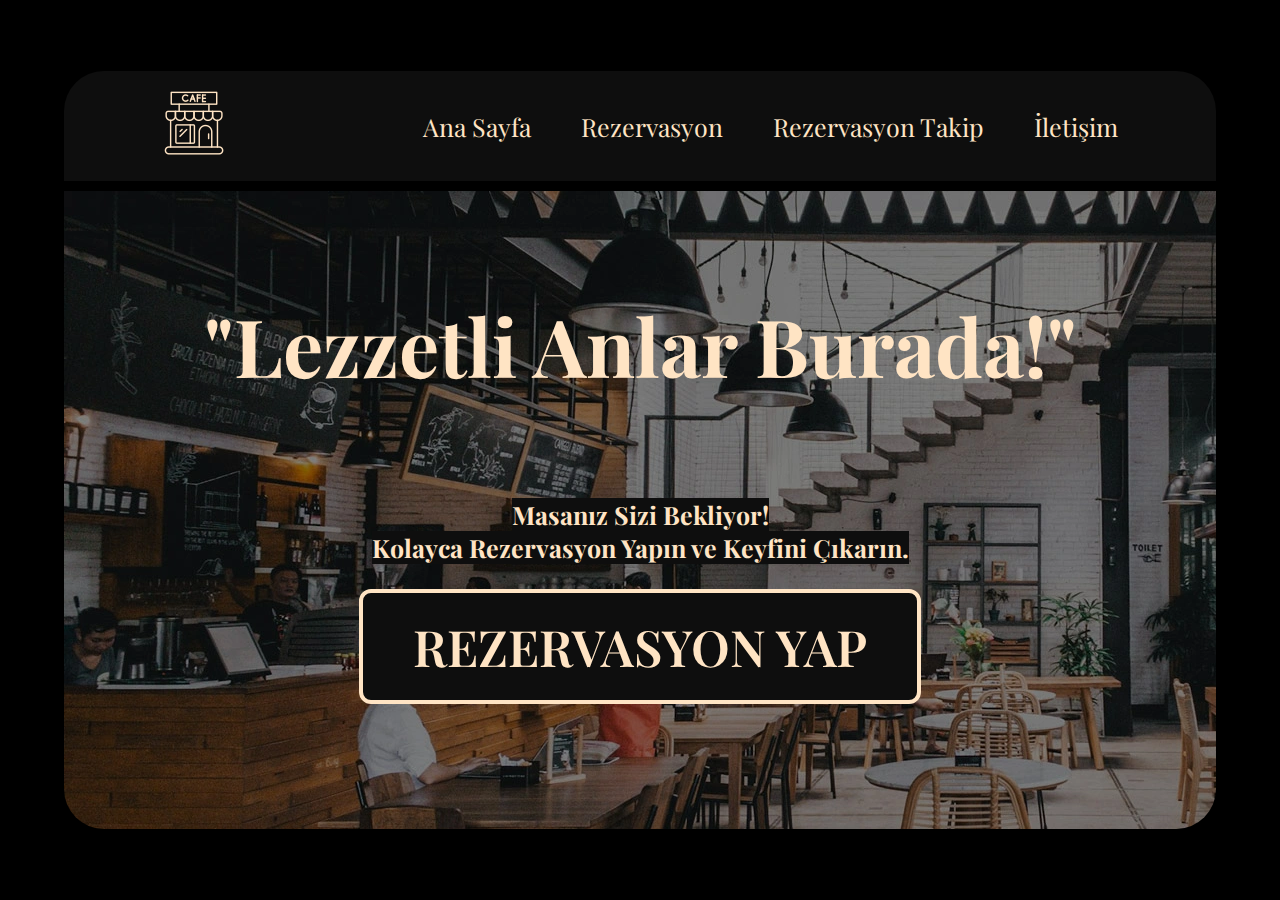
<file: index.html>
<!DOCTYPE html>
<html lang="tr">

<head>
    <meta charset="UTF-8">
    <meta name="viewport" content="width=device-width, initial-scale=1.0">
    <link rel="stylesheet" href="./css/style.css">
    <link rel="stylesheet" href="./css/index.css">
    <title>Document</title>
</head>

<body>
    <div class="container">
        <div id="navbar">
            <a href="index.html"><img src="./img/cafe.png" alt=""></a>
            <div class="menu">
                <a href="index.html">Ana Sayfa</a>
                <a href="rezervasyon.html">Rezervasyon</a>
                <a href="rezervasyon-takip.html">Rezervasyon Takip</a>
                <a href="iletisim.html">İletişim</a>
            </div>
        </div>
        <div id="main">
            <h1>"Lezzetli Anlar Burada!"</h1>
            <h3>Masanız Sizi Bekliyor!</h3>
            <h3>Kolayca Rezervasyon Yapın ve Keyfini Çıkarın.</h3>
            <a href="rezervasyon.html"> <button class="rezBtn">REZERVASYON YAP</button> </a>
        </div>
    </div>
</body>

</html>
</file>
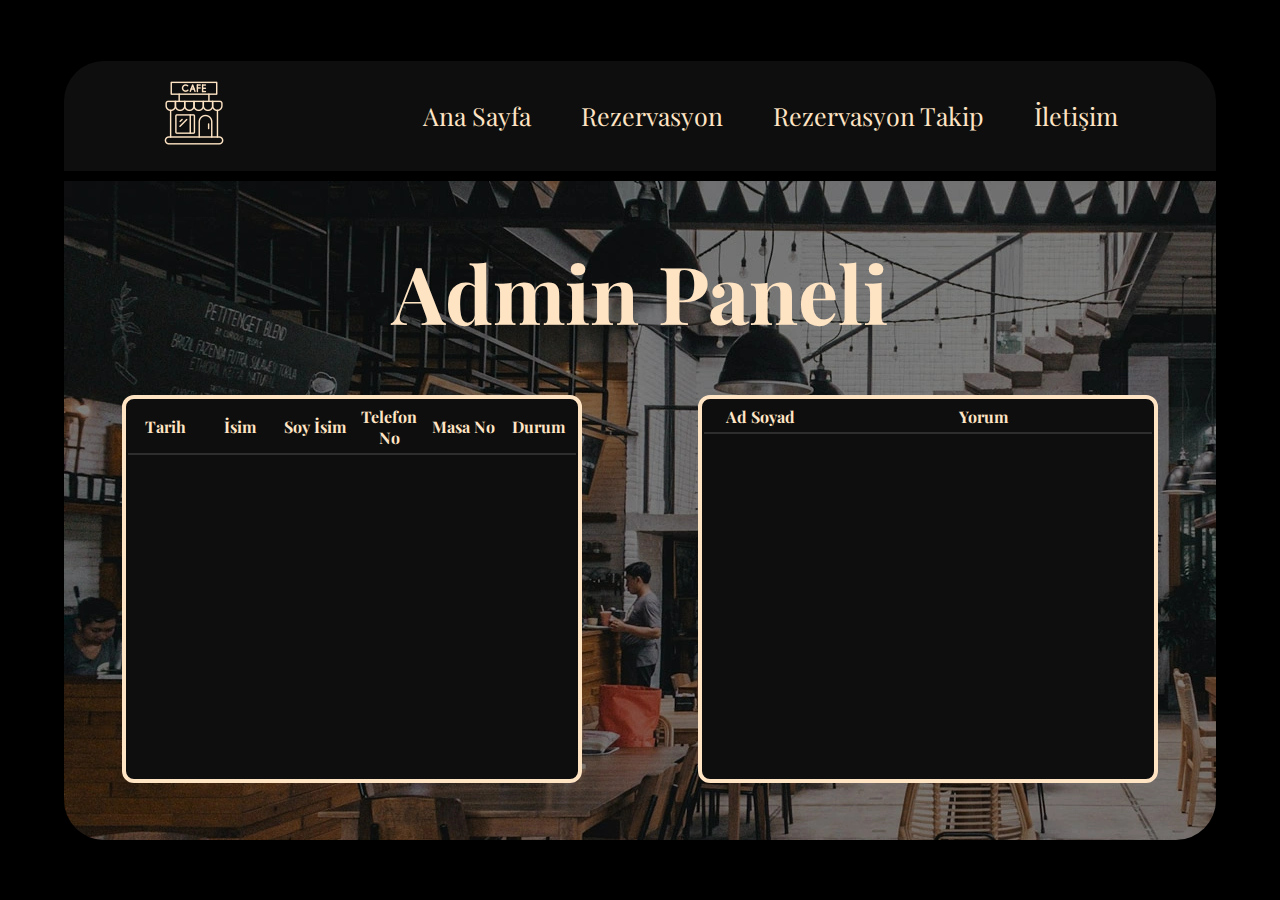
<file: admin.html>
<!DOCTYPE html>
<html lang="tr">

<head>
    <meta charset="UTF-8">
    <meta name="viewport" content="width=device-width, initial-scale=1.0">
    <link rel="stylesheet" href="./css/style.css">
    <link rel="stylesheet" href="./css/admin.css">
    <title>Document</title>
</head>

<body>
    <div class="container">
        <div id="navbar">
            <a href="index.html"><img src="./img/cafe.png" alt=""></a>
            <div class="menu">
                <a href="index.html">Ana Sayfa</a>
                <a href="rezervasyon.html">Rezervasyon</a>
                <a href="rezervasyon-takip.html">Rezervasyon Takip</a>
                <a href="iletisim.html">İletişim</a>
            </div>
        </div>

        <div id="adminRezList">
            <h1>Admin Paneli</h1>
            <div id="adminPanel">
                <table id="tablo">
                    <thead>
                        <tr>
                            <th>Tarih</th>
                            <th>İsim</th>
                            <th>Soy İsim</th>
                            <th>Telefon No</th>
                            <th>Masa No</th>
                            <th>Durum</th>
                        </tr>
                    </thead>
                    <tbody id="bodyRez">



                    </tbody>
                </table>
                <table id="tablo">
                    <thead>
                        <tr>
                            <th>Ad Soyad</th>
                            <th colspan="3">Yorum</th>
                        </tr>
                    </thead>
                    <tbody id="bodyYorum">



                    </tbody>
                </table>
            </div>
        </div>
    </div>

    <script src="./js/admin.js"></script>
</body>

</html>
</file>
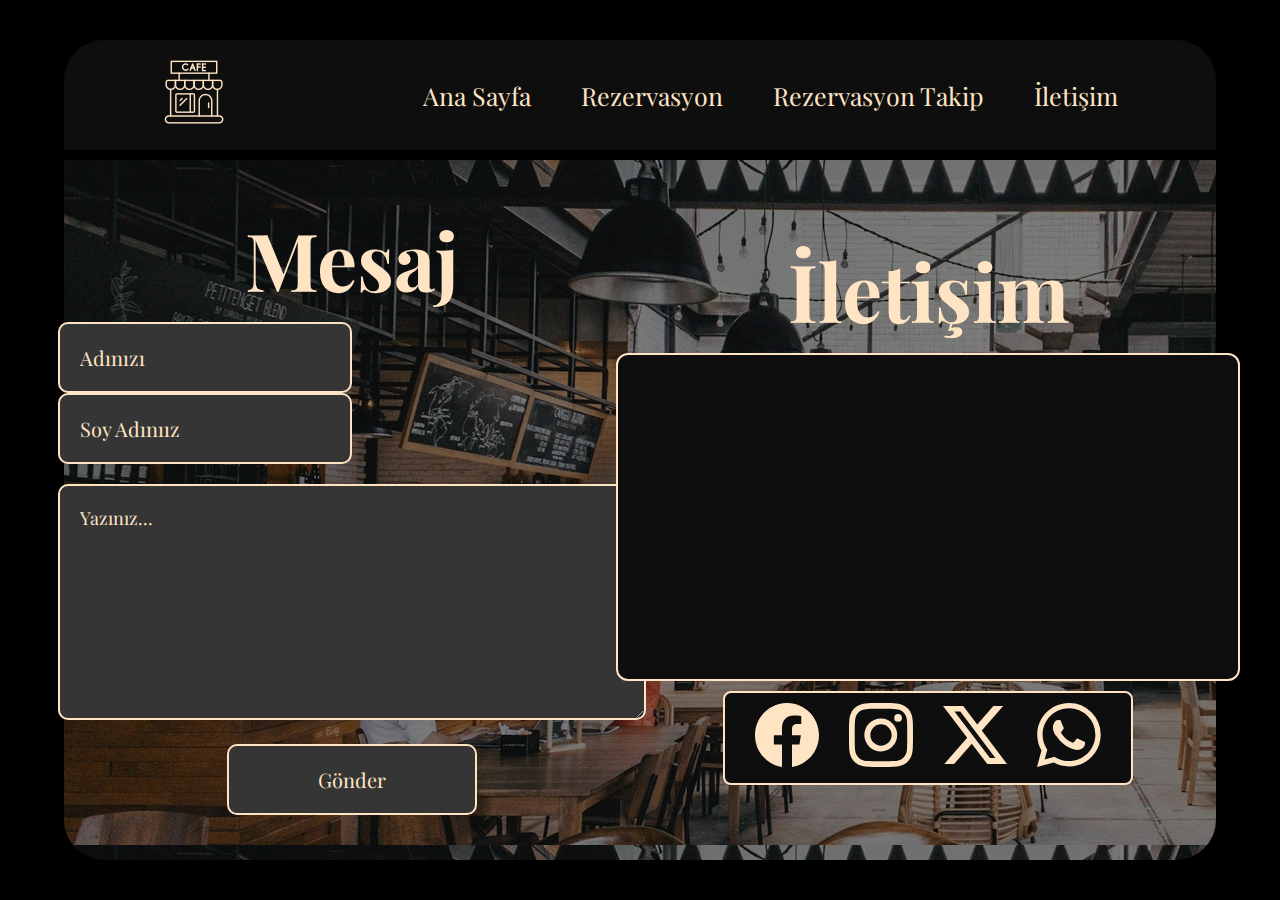
<file: iletisim.html>
<!DOCTYPE html>
<html lang="tr">

<head>
    <meta charset="UTF-8">
    <meta name="viewport" content="width=device-width, initial-scale=1.0">
    <link rel="stylesheet" href="./css/style.css">
    <link rel="stylesheet" href="./css/iletisim.css">
    <title>Document</title>
</head>

<body>
    <div class="container">
        <div id="navbar">
            <a href="index.html"><img src="./img/cafe.png" alt=""></a>
            <div class="menu">
                <a href="index.html">Ana Sayfa</a>
                <a href="rezervasyon.html">Rezervasyon</a>
                <a href="rezervasyon-takip.html">Rezervasyon Takip</a>
                <a href="iletisim.html">İletişim</a>
            </div>
        </div>
        <div id="iletisim">
            <div id="left">
                <h1>Mesaj</h1>
                <form action="" id="iletisimForm">
                    <div class="kisiselBilgi">
                        <input type="text" name="" id="isim" placeholder="Adınızı">
                        <input type="text" name="" id="soyAd" placeholder="Soy Adınıız">
                    </div>
                    <div>
                        <textarea name="" id="yorum" cols="30" rows="8" placeholder="Yazınız..."></textarea>
                    </div>
                    <input type="submit" value="Gönder">
                </form>
                <!-- modal -->
                <div id="yorumModal">
                    <h3>Mesajınız Gönderildi</h3>
                    <button id="kapat">Kapat</button>
                </div>
            </div>
            <div id="right">
                <h1>İletişim</h1>
                <div class="adres">
                    <iframe
                        src="https://www.google.com/maps/embed?pb=!1m18!1m12!1m3!1d3011.6498189855115!2d29.021149576424282!3d40.98914822060188!2m3!1f0!2f0!3f0!3m2!1i1024!2i768!4f13.1!3m3!1m2!1s0x14cab8679bfb3d31%3A0x7d75715e081dfa5c!2sAr%C4%B1%20Bilgi%20Bili%C5%9Fim%20Teknolojileri%20Akademisi%20(Kad%C4%B1k%C3%B6y%20%C5%9Eube)!5e0!3m2!1str!2str!4v1742331866793!5m2!1str!2str"
                        width="600" height="300" style="border:0;" allowfullscreen="" loading="lazy" referrerpolicy="no-referrer-when-downgrade"></iframe>
                </div>
                <div class="socialMedya">
                    <a href="https://www.facebook.com/" target="_blank" class="fs-4">
                        <svg xmlns="http://www.w3.org/2000/svg" width="64" height="64" fill="currentColor" class="bi bi-facebook" viewBox="0 0 16 16">
                            <path
                                d="M16 8.049c0-4.446-3.582-8.05-8-8.05C3.58 0-.002 3.603-.002 8.05c0 4.017 2.926 7.347 6.75 7.951v-5.625h-2.03V8.05H6.75V6.275c0-2.017 1.195-3.131 3.022-3.131.876 0 1.791.157 1.791.157v1.98h-1.009c-.993 0-1.303.621-1.303 1.258v1.51h2.218l-.354 2.326H9.25V16c3.824-.604 6.75-3.934 6.75-7.951" />
                        </svg>
                    </a>
                    <a href="https://www.instagram.com/" target="_blank" class="fs-4">
                        <svg xmlns="http://www.w3.org/2000/svg" width="64" height="64" fill="currentColor" class="bi bi-instagram" viewBox="0 0 16 16">
                            <path
                                d="M8 0C5.829 0 5.556.01 4.703.048 3.85.088 3.269.222 2.76.42a3.9 3.9 0 0 0-1.417.923A3.9 3.9 0 0 0 .42 2.76C.222 3.268.087 3.85.048 4.7.01 5.555 0 5.827 0 8.001c0 2.172.01 2.444.048 3.297.04.852.174 1.433.372 1.942.205.526.478.972.923 1.417.444.445.89.719 1.416.923.51.198 1.09.333 1.942.372C5.555 15.99 5.827 16 8 16s2.444-.01 3.298-.048c.851-.04 1.434-.174 1.943-.372a3.9 3.9 0 0 0 1.416-.923c.445-.445.718-.891.923-1.417.197-.509.332-1.09.372-1.942C15.99 10.445 16 10.173 16 8s-.01-2.445-.048-3.299c-.04-.851-.175-1.433-.372-1.941a3.9 3.9 0 0 0-.923-1.417A3.9 3.9 0 0 0 13.24.42c-.51-.198-1.092-.333-1.943-.372C10.443.01 10.172 0 7.998 0zm-.717 1.442h.718c2.136 0 2.389.007 3.232.046.78.035 1.204.166 1.486.275.373.145.64.319.92.599s.453.546.598.92c.11.281.24.705.275 1.485.039.843.047 1.096.047 3.231s-.008 2.389-.047 3.232c-.035.78-.166 1.203-.275 1.485a2.5 2.5 0 0 1-.599.919c-.28.28-.546.453-.92.598-.28.11-.704.24-1.485.276-.843.038-1.096.047-3.232.047s-2.39-.009-3.233-.047c-.78-.036-1.203-.166-1.485-.276a2.5 2.5 0 0 1-.92-.598 2.5 2.5 0 0 1-.6-.92c-.109-.281-.24-.705-.275-1.485-.038-.843-.046-1.096-.046-3.233s.008-2.388.046-3.231c.036-.78.166-1.204.276-1.486.145-.373.319-.64.599-.92s.546-.453.92-.598c.282-.11.705-.24 1.485-.276.738-.034 1.024-.044 2.515-.045zm4.988 1.328a.96.96 0 1 0 0 1.92.96.96 0 0 0 0-1.92m-4.27 1.122a4.109 4.109 0 1 0 0 8.217 4.109 4.109 0 0 0 0-8.217m0 1.441a2.667 2.667 0 1 1 0 5.334 2.667 2.667 0 0 1 0-5.334" />
                        </svg>
                    </a>
                    <a href="https://www.x.com" target="_blank" class="fs-4">
                        <svg xmlns="http://www.w3.org/2000/svg" width="64" height="64" fill="currentColor" class="bi bi-twitter-x" viewBox="0 0 16 16">
                            <path
                                d="M12.6.75h2.454l-5.36 6.142L16 15.25h-4.937l-3.867-5.07-4.425 5.07H.316l5.733-6.57L0 .75h5.063l3.495 4.633L12.601.75Zm-.86 13.028h1.36L4.323 2.145H2.865z" />
                        </svg>
                    </a>
                    <a href="https://wa.me/+905555555555" target="_blank" class="fs-4">
                        <svg xmlns="http://www.w3.org/2000/svg" width="64" height="64" fill="currentColor" class="bi bi-whatsapp" viewBox="0 0 16 16">
                            <path
                                d="M13.601 2.326A7.85 7.85 0 0 0 7.994 0C3.627 0 .068 3.558.064 7.926c0 1.399.366 2.76 1.057 3.965L0 16l4.204-1.102a7.9 7.9 0 0 0 3.79.965h.004c4.368 0 7.926-3.558 7.93-7.93A7.9 7.9 0 0 0 13.6 2.326zM7.994 14.521a6.6 6.6 0 0 1-3.356-.92l-.24-.144-2.494.654.666-2.433-.156-.251a6.56 6.56 0 0 1-1.007-3.505c0-3.626 2.957-6.584 6.591-6.584a6.56 6.56 0 0 1 4.66 1.931 6.56 6.56 0 0 1 1.928 4.66c-.004 3.639-2.961 6.592-6.592 6.592m3.615-4.934c-.197-.099-1.17-.578-1.353-.646-.182-.065-.315-.099-.445.099-.133.197-.513.646-.627.775-.114.133-.232.148-.43.05-.197-.1-.836-.308-1.592-.985-.59-.525-.985-1.175-1.103-1.372-.114-.198-.011-.304.088-.403.087-.088.197-.232.296-.346.1-.114.133-.198.198-.33.065-.134.034-.248-.015-.347-.05-.099-.445-1.076-.612-1.47-.16-.389-.323-.335-.445-.34-.114-.007-.247-.007-.38-.007a.73.73 0 0 0-.529.247c-.182.198-.691.677-.691 1.654s.71 1.916.81 2.049c.098.133 1.394 2.132 3.383 2.992.47.205.84.326 1.129.418.475.152.904.129 1.246.08.38-.058 1.171-.48 1.338-.943.164-.464.164-.86.114-.943-.049-.084-.182-.133-.38-.232" />
                        </svg>
                    </a>
                </div>
            </div>

        </div>
    </div>


    <script src="./js/iletisim.js"></script>
</body>

</html>
</file>
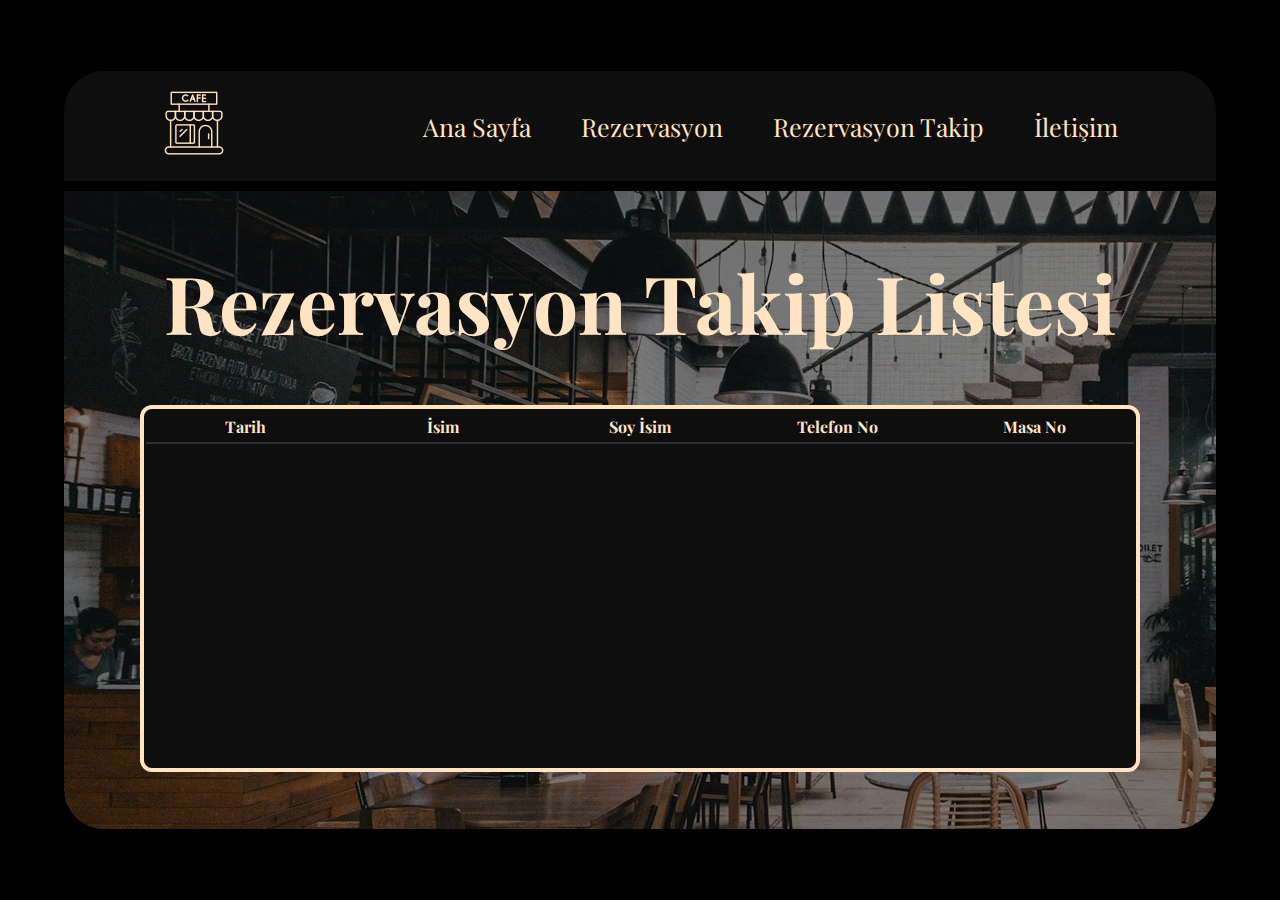
<file: rezervasyon-takip.html>
<!DOCTYPE html>
<html lang="tr">

<head>
    <meta charset="UTF-8">
    <meta name="viewport" content="width=device-width, initial-scale=1.0">
    <link rel="stylesheet" href="./css/style.css">
    <link rel="stylesheet" href="./css/rezTakip.css">
    <title>Document</title>
</head>

<body>
    <div class="container">
        <div id="navbar">
            <a href="index.html"><img src="./img/cafe.png" alt=""></a>
            <div class="menu">
                <a href="index.html">Ana Sayfa</a>
                <a href="rezervasyon.html">Rezervasyon</a>
                <a href="rezervasyon-takip.html">Rezervasyon Takip</a>
                <a href="iletisim.html">İletişim</a>
            </div>
        </div>

        <div id="rezList">
            <h1>Rezervasyon Takip Listesi</h1>
            <table id="tablo">
                <thead>
                    <tr>
                        <th>Tarih</th>
                        <th>İsim</th>
                        <th>Soy İsim</th>
                        <th>Telefon No</th>
                        <th>Masa No</th>
                    </tr>
                </thead>
                <tbody id="body">



                </tbody>
            </table>
        </div>
    </div>

    <script src="./js/rezTakip.js"></script>
</body>

</html>
</file>
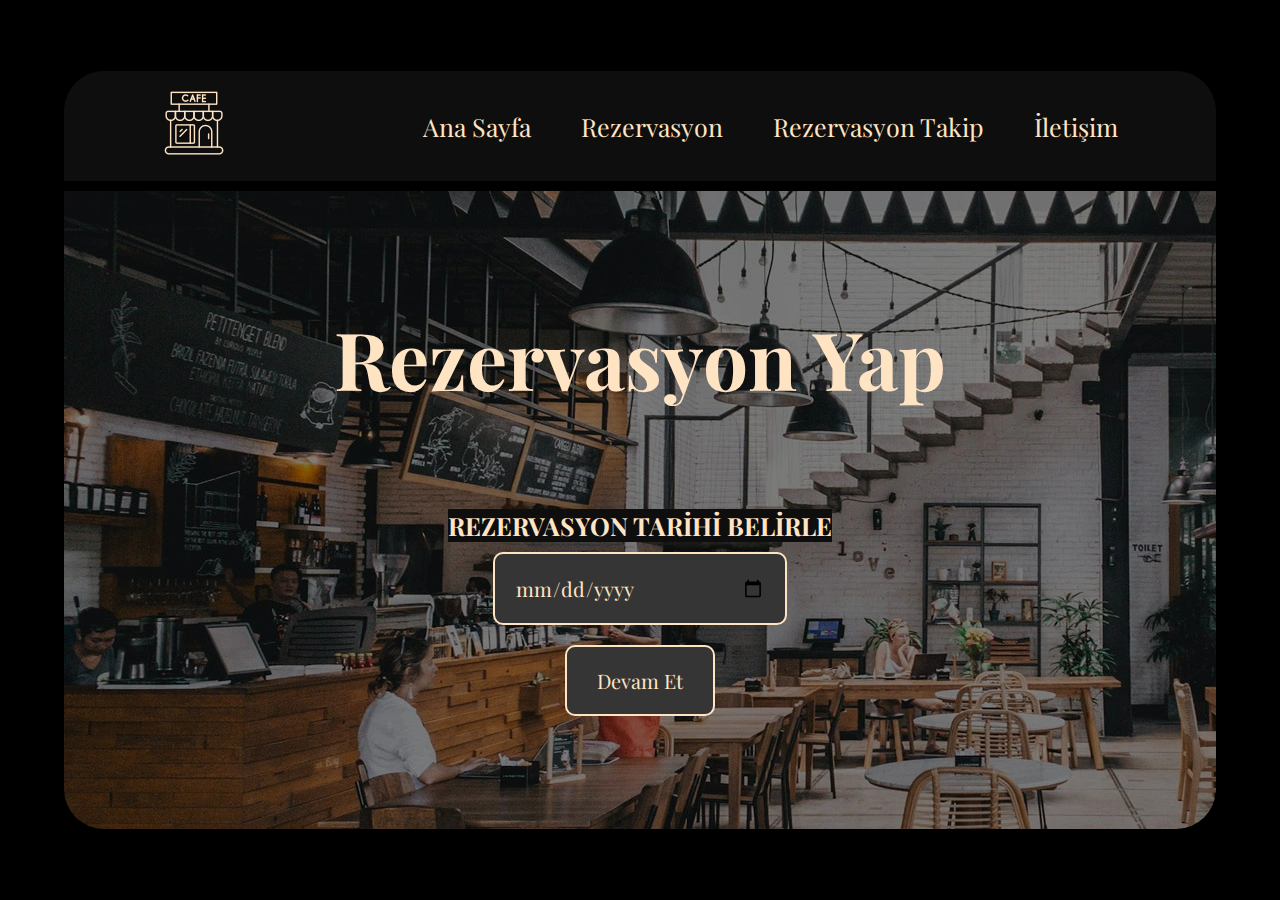
<file: rezervasyon.html>
<!DOCTYPE html>
<html lang="tr">

<head>
    <meta charset="UTF-8">
    <meta name="viewport" content="width=device-width, initial-scale=1.0">
    <link rel="stylesheet" href="./css/style.css">
    <link rel="stylesheet" href="./css/rezervasyon.css">
    <title>Document</title>
</head>

<body>
    <div class="container">
        <div id="navbar">
            <a href="index.html"><img src="./img/cafe.png" alt=""></a>
            <div class="menu">
                <a href="index.html">Ana Sayfa</a>
                <a href="rezervasyon.html">Rezervasyon</a>
                <a href="rezervasyon-takip.html">Rezervasyon Takip</a>
                <a href="iletisim.html">İletişim</a>
            </div>
        </div>
        <div id="mainRez">
            <h1>Rezervasyon Yap</h1>
            <form action="" method="post" id="form">

                <div id="tarih">
                    <h3>REZERVASYON TARİHİ BELİRLE</h3>
                    <input type="date" min="" id="date">
                </div>
                <div id="bilgiler">
                    <h3>BİLGİLERİNİZİ GİRİN</h3>
                    <div id="input">
                        <input type="text" id="ad" placeholder="Ad Gir">
                        <input type="text" id="soyAd" placeholder="Soy Ad">
                        <input type="text" id="tel" placeholder="Tel No">
                        <input type="number" max="15" min="1" id="masaNo" placeholder="Masa No">
                    </div>
                    <div id="buttons">
                        <input type="submit" value="Rezervasyon Yap">
                        <button id="geri">Geri Dön</button>
                    </div>
                </div>
                <button id="ileri">Devam Et</button>

            </form>
            <div id="modal">
                <h3>Rezervasyonunuz Oluşturuldu</h3>
                <button id="rezGör">Rezervasyonları Gör</button>
            </div>
        </div>
    </div>



    <script src="./js/main.js"></script>
</body>

</html>
</file>
<file: css/style.css>
@import url('https://fonts.googleapis.com/css2?family=Montserrat:wght@100..900&family=Playfair+Display:ital,wght@0,400..900;1,400..900&display=swap');

* {
    margin: 0;
    text-decoration: none;
    color: bisque;
}

.container {
    background-color: #000;
    height: 100vh;
    display: flex;
    flex-direction: column;
    justify-content: center;
    align-items: center;
    font-family: "Playfair Display", serif;
}

#navbar {
    width: 90%;
    padding: 20px 0;
    background-color: #0e0e0e;
    margin-bottom: 10px;
    border-top-left-radius: 40px;
    border-top-right-radius: 40px;
    display: flex;
    justify-content: space-around;
    align-items: center;
}


form {
    display: flex;
    flex-direction: column;
    align-items: center;
    justify-content: center;
    gap: 20px;
}

#mainRez h1,
#iletisim h1,
#rezList h1,
#adminRezList h1 {
    font-size: 80px;
}

.menu {
    display: flex;
    gap: 50px;
}

a {
    font-size: 25px;
    color: bisque;
}

input {
    width: 250px;
    border: 2px solid bisque;
    border-radius: 10px;
    outline: none;
    padding: 20px;
    background-color: #353535;
    color: bisque;
    font-family: "Playfair Display", serif;
    font-size: 20px;
    cursor: pointer;
}

#input {
    width: 600px;
    display: flex;
    justify-content: center;
    flex-wrap: wrap;
    gap: 10px;
}

input::placeholder {
    color: bisque;
}
</file>
<file: css/index.css>
#main {
    width: 90%;
    background-image: url(../img/banner-1730x685.webp);
    border-bottom-left-radius: 40px;
    border-bottom-right-radius: 40px;
    padding: 100px 0;
    display: flex;
    flex-direction: column;
    align-items: center;
}

.rezBtn {
    border: 4px solid bisque;
    border-radius: 12px;
    background-color: #0e0e0e;
    margin: 25px 0;
    padding: 20px 50px;
    color: bisque;
    font-size: 50px;
    font-weight: 600;
    cursor: pointer;
    font-family: "Playfair Display", serif;
}

#main h1 {
    font-size: 80px;
    margin-bottom: 100px;
}

#main h3 {
    font-size: 25px;
    background-color: #0e0e0e;
}
</file>
<file: css/admin.css>
#adminRezList {
    width: 90%;
    background-image: url(../img/banner-1730x685.webp);
    border-bottom-left-radius: 40px;
    border-bottom-right-radius: 40px;
    padding: 57px 0;
    display: flex;
    flex-direction: column;
    align-items: center;
}

#adminPanel {
    width: 100%;
    display: flex;
    justify-content: space-around;
}

table {
    margin-top: 50px;
    width: 40%;
    border: 4px solid bisque;
    text-align: center;
    background-color: #0e0e0e;
    border-radius: 12px;
}

tbody {
    height: 322px;
    display: block;
    overflow-y: auto;
}

thead,
tbody tr {
    padding: 2px 0;
    border-bottom: 2px solid #2e2e2e;
}

thead,
tbody tr {
    display: table;
    width: 100%;
    table-layout: fixed;
}

.rezIptal {
    background-color: #0e0e0e;
    color: bisque;
    border: none;
    cursor: pointer;
    font-family: "Playfair Display", serif;
}
</file>
<file: css/iletisim.css>
#iletisim {
    position: relative;
    width: 90%;
    background-image: url(../img/banner-1730x685.webp);
    border-bottom-left-radius: 40px;
    border-bottom-right-radius: 40px;
    padding: 45px 0;
    display: flex;
    align-items: center;
}

#left {
    width: 50%;
    display: flex;
    flex-direction: column;
    align-items: center;
    gap: 10px;
}

#right {
    width: 50%;
    display: flex;
    flex-direction: column;
    align-items: center;
    gap: 10px;
}

.adres {
    border: 2px solid bisque;
    background-color: #0e0e0e;
    padding: 10px;
    border-radius: 12px;
}

#yorumModal {
    display: none;
    flex-direction: column;
    justify-content: center;
    align-items: center;
    position: absolute;
    gap: 20px;
    width: 300px;
    height: 150px;
    border: 2px solid bisque;
    border-radius: 12px;
    background-color: #0e0e0e;
    top: 294px;
    left: 280px;
}

svg {
    fill: bisque;
}

iframe {
    border-radius: 12px;
}

.socialMedya {
    display: flex;
    border: 2px solid bisque;
    border-radius: 8px;
    background-color: #0e0e0e;
    padding: 10px 30px;
    gap: 30px;
}

#kisiselBilgi {
    display: flex;
}

textarea::placeholder {
    color: bisque;
    font-size: 18px;
}

textarea {
    min-width: 544px;
    max-width: 544px;
    min-height: 192px;
    max-height: 192px;
    border: 2px solid bisque;
    border-radius: 10px;
    padding: 20px;
    background-color: #353535;
    color: bisque;
    font-size: 18px;
    font-family: "Playfair Display", serif;
}

#kapat {
    background-color: transparent;
    border: 2px solid bisque;
    padding: 10px 30px;
    font-size: 20px;
    border-radius: 6px;
    color: bisque;
    cursor: pointer;
}

h3 {
    font-size: 25px;
    background-color: #0e0e0e;
}
</file>
<file: css/rezTakip.css>
#rezList {
    width: 90%;
    background-image: url(../img/banner-1730x685.webp);
    border-bottom-left-radius: 40px;
    border-bottom-right-radius: 40px;
    padding: 57px 0;
    display: flex;
    flex-direction: column;
    align-items: center;
}

table {
    margin-top: 50px;
    width: 1000px;
    border: 4px solid bisque;
    text-align: center;
    background-color: #0e0e0e;
    border-radius: 12px;
}

tbody {
    height: 322px;
    display: block;
    overflow-y: auto;
}

thead,
tbody tr {
    padding: 2px 0;
    border-bottom: 2px solid #2e2e2e;
}

thead,
tbody tr {
    display: table;
    width: 100%;
    table-layout: fixed;
}

.rezIptal {
    background-color: #0e0e0e;
    color: bisque;
    border: none;
    cursor: pointer;
    font-family: "Playfair Display", serif;
}
</file>
<file: css/rezervasyon.css>
#mainRez {
    width: 90%;
    background-image: url(../img/banner-1730x685.webp);
    border-bottom-left-radius: 40px;
    border-bottom-right-radius: 40px;
    padding: 113px 0;
    display: flex;
    flex-direction: column;
    align-items: center;
}

#bilgiler h3 {
    margin-top: 29px;
    background-color: #0e0e0e;
    font-size: 25px;
}

#tarih h3 {
    margin-top: 98px;
    background-color: #0e0e0e;
    font-size: 25px;
}

#tarih {
    display: flex;
    flex-direction: column;
    align-items: center;
    gap: 10px;
}

#bilgiler {
    display: none;
    flex-direction: column;
    align-items: center;
    gap: 10px;
}

#buttons {
    display: flex;
    gap: 20px;
}

#ileri {
    width: 150px;
    border: 2px solid bisque;
    border-radius: 10px;
    outline: none;
    padding: 20px;
    background-color: #353535;
    font-size: 20px;
    font-family: "Playfair Display", serif;
    cursor: pointer;
}


#geri {
    width: 250px;
    border: 2px solid bisque;
    border-radius: 10px;
    outline: none;
    padding: 20px;
    background-color: #353535;
    font-size: 20px;
    font-family: "Playfair Display", serif;
    cursor: pointer;
}

#rezGör {
    background-color: transparent;
    border: 2px solid bisque;
    background: #0e0e0e;
    padding: 10px 30px;
    font-size: 20px;
    border-radius: 6px;
    color: bisque;
    cursor: pointer;
}

#modal {
    display: none;
    flex-direction: column;
    justify-content: center;
    align-items: center;
    position: absolute;
    gap: 20px;
    width: 500px;
    height: 250px;
    border: 2px solid bisque;
    border-radius: 12px;
    background-color: #0e0e0e;
    top: 394px;
}

#modal h3 {
    font-size: 25px
}
</file>
